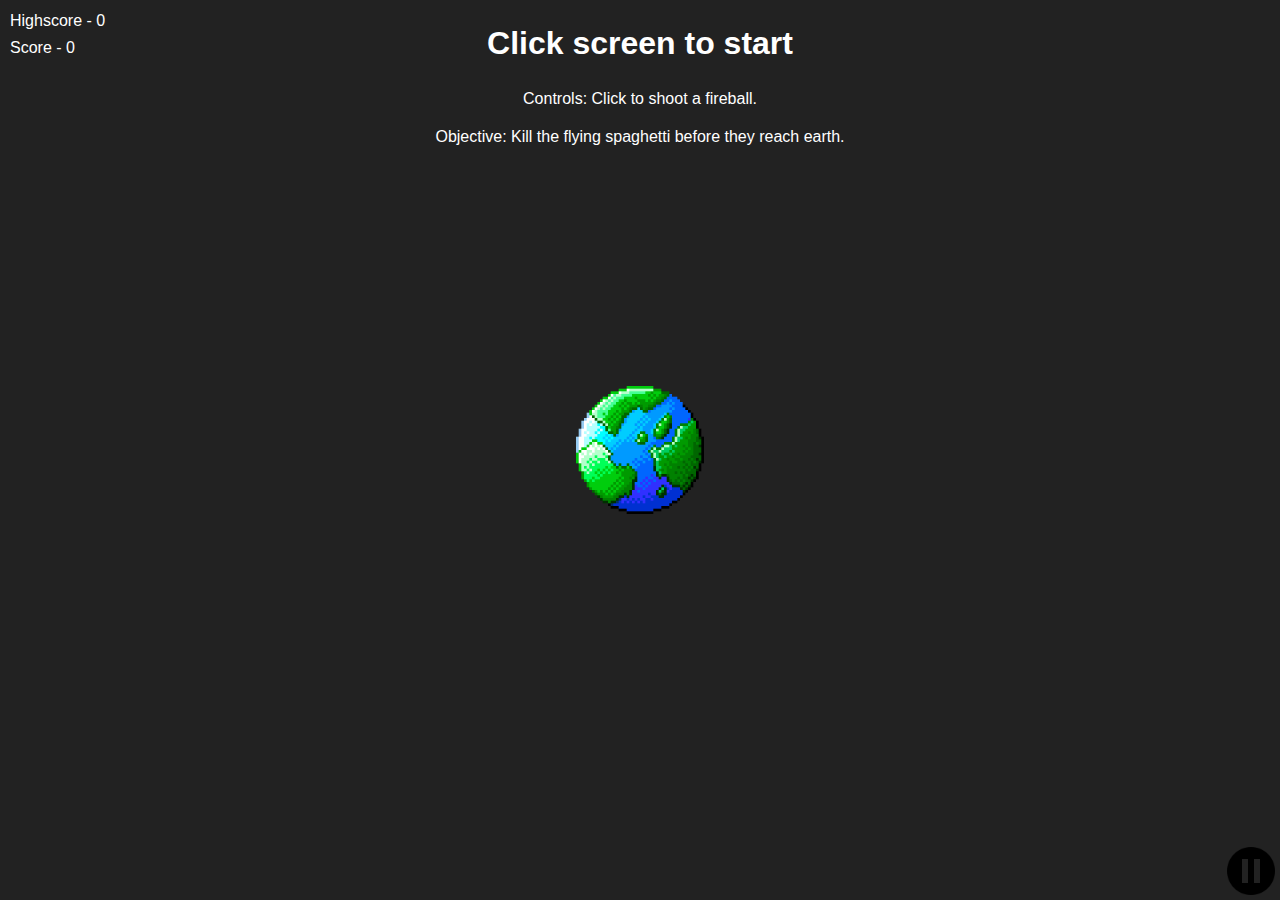
<file: index.html>
<!DOCTYPE html>
<!--[if lt IE 7]><html dir="ltr" lang="nl-be" class="no-js lt-ie7"><![endif]-->
<!--[if lt IE 8]><html dir="ltr" lang="nl-be" class="no-js lt-ie8"><![endif]-->
<!--[if lt IE 9]><html dir="ltr" lang="nl-be" class="no-js lt-ie9"><![endif]-->
<!--[if lt IE 10]><html dir="ltr" lang="nl-be" class="no-js lt-ie10"><![endif]-->
<!--if(gt IE 9)|!(IE)><!--><html dir="ltr" lang="nl-be" class="no-js" prefix="og: http://og.me/ns#"><!--<![endif]-->
<head>
    <meta charset="UTF-8">
    <meta http-equiv="X-UA-Compatible" content="IE=edge;chrome=1">
    <title>Spaghetti Invaders</title>
    <link href="content/images/icon_noodle.gif" rel="icon" type="image/x-icon">
    <link href="content/images/icon_noodle.gif" rel="shortcut icon" type="image/x-icon">
    <meta name="viewport" content="width=device-width">
    <link rel="stylesheet" href="styles/normalize.css">
    <link rel="stylesheet" href="styles/helpers.css">
    <link rel="stylesheet" href="styles/common.css">
    <link rel="stylesheet" href="styles/buttons.css">
    <link rel="stylesheet" href="styles/layout.css">
    <link rel="stylesheet" href="styles/app.css">
    <script src="components/modernizr/modernizr.custom.js"></script>
	<script>
	window.onload = function() {
		document.body.onselectstart = function() {
			return false;
		}
		document.getElementById('play').style.display='none';
	}
	</script>
	<noscript>
	  <META HTTP-EQUIV="Refresh" CONTENT="0;URL=error.html">
	</noscript>
</head>
<body>
	<a onclick="console.log('paused'); document.getElementById('play').style.display='inline'; document.getElementById('pause').style.display='none'"><img id="pause" class="SettingsButton" src="./content/images/pause.png" unselectable="on" /></a>
	<a onclick="console.log('play'); document.getElementById('pause').style.display='inline'; document.getElementById('play').style.display='none'"><img class="SettingsButton" id="play" src="./content/images/play.png" unselectable="on" /></a>
	<!--<a href="javascript:void(0)" onclick=
    "document.getElementById('light').style.display='block';document.getElementById('fade').style.display='block'"><img class="SettingsButton" src="./content/images/SettingsButton.png" unselectable="on"/></a>

    <div class="white_content" id="light">
		<div class="content">
			<div class="squaredFour">
				<input type="checkbox" value="None" id="NoGradient" name="check" onclick="" />
				<label for="squaredFour"></label>
			</div>
		<span class="context-1">Enable a gradient background</span>
		</div>
		<a href="javascript:void(0)" onclick="document.getElementById('light').style.display='none';document.getElementById('fade').style.display='none'"><img class="CloseButton" src="./content/images/close.png" unselectable="on" /></a>
    </div>-->

    <div class="black_overlay" id="fade"></div>
	
    <div id="container">
		<section id="spel" class="bg-light-gray">
			<div id="spel-container">
				<div class="GameInfo">
					<p>Highscore - <span class="high">0</span></p>
					<p>Score - <span class="score">0</span></p>
				</div>
				<div class="ready">
					<h1>Click screen to start</h1>
					<p>Controls: Click to shoot a fireball.</p>
					<p>Objective: Kill the flying spaghetti before they reach earth.</p>
				</div>
				<div class="dead">
					<h1>Oh no you failed to save Earth!</h1>
					<h4>Score: <span class="FinalScore">0</span></h4>
					<p><a class="myButton" id="playagain">Play Again</a> <a class="myButton" id="saveurl">Save</a></p>
				</div>
				<div class="paused">
					<h1 style="color: aqua; -webkit-text-stroke-width: 1x; -webkit-text-stroke-color: black;">Paused</h1>
				</div>
				<div class="getready">
					<h1 style="color: orange; -webkit-text-stroke-width: 1x; -webkit-text-stroke-color: black;">Get Ready!!</h1>
					<h2 class="timer" style="color: #33ff54"></h2>
				</div>
				<div class="info">
					<h1 class="info_heading"></h1>
					<h2 class="info_text"></h2>
				</div>
			</div>
		</section>
	</div>
    <script src="components/jquery/jquery-1.11.1.js"></script>
    <script src="components/jquery-ui-1.11.2/jquery-ui.js"></script>
    <script src="scripts/utilities.js"></script>
    <script src="scripts/app.js"></script>
	<script src="scripts/jquery.cookie.js"></script>
</body>
</html>
</file>
<file: styles/helpers.css>
/* ==========================================================================
   Helper classes
   ========================================================================== */

/*
 * Hide visually and from screen readers: h5bp.com/u
 */

.hidden {
    display: none !important;
    visibility: hidden;
}

/*
 * Hide only visually, but have it available for screen readers: h5bp.com/v
 */

.visuallyhidden {
    border: 0;
    clip: rect(0 0 0 0);
    height: 1px;
    margin: -1px;
    overflow: hidden;
    padding: 0;
    position: absolute;
    width: 1px;
}

/*
 * Extends the .visuallyhidden class to allow the element to be focusable
 * when navigated to via the keyboard: h5bp.com/p
 */

.visuallyhidden.focusable:active,
.visuallyhidden.focusable:focus {
    clip: auto;
    height: auto;
    margin: 0;
    overflow: visible;
    position: static;
    width: auto;
}

/*
 * Hide visually and from screen readers, but maintain layout
 */

.invisible {
    visibility: hidden;
}

/*
 * Clearfix: contain floats
 *
 * For modern browsers
 * 1. The space content is one way to avoid an Opera bug when the
 *    `contenteditable` attribute is included anywhere else in the document.
 *    Otherwise it causes space to appear at the top and bottom of elements
 *    that receive the `clearfix` class.
 * 2. The use of `table` rather than `block` is only necessary if using
 *    `:before` to contain the top-margins of child elements.
 */

.clearfix:before,
.clearfix:after {
    content: " "; /* 1 */
    display: table; /* 2 */
}

.clearfix:after {
    clear: both;
}
</file>
<file: styles/common.css>
/*
 * What follows is the result of much research on cross-browser styling.
 * Credit left inline and big thanks to Nicolas Gallagher, Jonathan Neal,
 * Kroc Camen, and the H5BP dev community and team.
 */

/* ==========================================================================
   Base styles: opinionated defaults
   ========================================================================== */

html {
    color: #222;
    font-size: 1em;
    line-height: 1.4;
}

/*
 * Remove text-shadow in selection highlight: h5bp.com/i
 * These selection rule sets have to be separate.
 * Customize the background color to match your design.
 */

::-moz-selection {
    background: #b3d4fc;
    text-shadow: none;
}

::selection {
    background: #b3d4fc;
    text-shadow: none;
}

/*
 * A better looking default horizontal rule
 */

hr {
    display: block;
    height: 1px;
    border: 0;
    border-top: 1px solid #ccc;
    margin: 1em 0;
    padding: 0;
}

/*
 * Remove the gap between images, videos, audio and canvas and the bottom of
 * their containers: h5bp.com/i/440
 */

audio,
canvas,
img,
svg,
video {
    vertical-align: middle;
}

/*
 * Remove default fieldset styles.
 */

fieldset {
    border: 0;
    margin: 0;
    padding: 0;
}

/*
 * Allow only vertical resizing of textareas.
 */

textarea {
    resize: vertical;
}

/* ==========================================================================
   Browse Happy prompt
   ========================================================================== */

.browsehappy {
    margin: 0.2em 0;
    background: #ccc;
    color: #000;
    padding: 0.2em 0;
}

/* ==========================================================================
   Print styles.
   Inlined to avoid the additional HTTP request: h5bp.com/r
   ========================================================================== */

@media print {
    *,
    *:before,
    *:after {
        background: transparent !important;
        color: #000 !important; /* Black prints faster: h5bp.com/s */
        box-shadow: none !important;
        text-shadow: none !important;
    }

    a,
    a:visited {
        text-decoration: underline;
    }

    a[href]:after {
        content: " (" attr(href) ")";
    }

    abbr[title]:after {
        content: " (" attr(title) ")";
    }

    /*
     * Don't show links that are fragment identifiers,
     * or use the `javascript:` pseudo protocol
     */

    a[href^="#"]:after,
    a[href^="javascript:"]:after {
        content: "";
    }

    pre,
    blockquote {
        border: 1px solid #999;
        page-break-inside: avoid;
    }

    thead {
        display: table-header-group; /* h5bp.com/t */
    }

    tr,
    img {
        page-break-inside: avoid;
    }

    img {
        max-width: 100% !important;
    }

    p,
    h2,
    h3 {
        orphans: 3;
        widows: 3;
    }

    h2,
    h3 {
        page-break-after: avoid;
    }
}
</file>
<file: styles/buttons.css>
input[type=checkbox] {
	visibility: hidden;
}

.squaredFour {
	width: 20px;	
	margin: 20px auto;
	position: absolute;
	left: 20px;
}

.squaredFour label {
	cursor: pointer;
	position: absolute;
	width: 20px;
	height: 20px;
	top: 0px;
	left: 0px;
	border-radius: 4px;

	-webkit-box-shadow: inset 0px 1px 1px white, 0px 1px 3px rgba(0,0,0,0.5);
	-moz-box-shadow: inset 0px 1px 1px white, 0px 1px 3px rgba(0,0,0,0.5);
	box-shadow: inset 0px 1px 1px white, 0px 1px 3px rgba(0,0,0,0.5);
	background: #fcfff4;

	background: -webkit-linear-gradient(top, #fcfff4 0%, #dfe5d7 40%, #b3bead 100%);
	background: -moz-linear-gradient(top, #fcfff4 0%, #dfe5d7 40%, #b3bead 100%);
	background: -o-linear-gradient(top, #fcfff4 0%, #dfe5d7 40%, #b3bead 100%);
	background: -ms-linear-gradient(top, #fcfff4 0%, #dfe5d7 40%, #b3bead 100%);
	background: linear-gradient(top, #fcfff4 0%, #dfe5d7 40%, #b3bead 100%);
	filter: progid:DXImageTransform.Microsoft.gradient( startColorstr='#fcfff4', endColorstr='#b3bead',GradientType=0 );
}

.squaredFour label:after {
	-ms-filter: "progid:DXImageTransform.Microsoft.Alpha(Opacity=0)";
	filter: alpha(opacity=0);
	opacity: 0;
	content: '';
	position: absolute;
	width: 9px;
	height: 5px;
	background: transparent;
	top: 4px;
	left: 4px;
	border: 3px solid #333;
	border-top: none;
	border-right: none;

	-webkit-transform: rotate(-45deg);
	-moz-transform: rotate(-45deg);
	-o-transform: rotate(-45deg);
	-ms-transform: rotate(-45deg);
	transform: rotate(-45deg);
}

.squaredFour label:hover::after {
	-ms-filter: "progid:DXImageTransform.Microsoft.Alpha(Opacity=30)";
	filter: alpha(opacity=30);
	opacity: 0.5;
}

.squaredFour input[type=checkbox]:checked + label:after {
	-ms-filter: "progid:DXImageTransform.Microsoft.Alpha(Opacity=100)";
	filter: alpha(opacity=100);
	opacity: 1;
}
</file>
<file: styles/layout.css>
* {
    box-sizing: border-box;
}
.wrapper {
    width:100%;
    margin:0;
    padding:0;
}
.container {
    width:1140px;
    margin:0 auto;
    overflow: hidden;
    padding:0 12px;
}
.row {
    margin:0;
}
.row .row {
    margin:0 -12px;
}
.row:before,
.row:after {
    content: " "; /* 1 */
    display: table; /* 2 */
}
.row:after {
    clear: both;
}
.col {
    float:left;
    margin:0 12px 24px;
    overflow: hidden;
}
.col-12{width:1092px;}
.col-11{width:999px;}
.col-10{width:906px;}
.col-9{width:813px;}
.col-8{width:720px;}
.col-7{width:627px;}
.col-6{width:534px;}
.col-5{width:441px;}
.col-4{width:348px;}
.col-3{width:255px;}
.col-2{width:162px;}
.col-1{width:69px;}
/*
Test Settings
*/
html {
    background:#ffffff;
}
.col{
     background:#c0c0c0;
 }
.col .col{
    background:#a0a0a0;
}
.col .col .col{
    background:#808080;
}
.col .col .col .col{
    background:#606060;
}
</file>
<file: styles/app.css>
.monster{
    position: absolute;
    z-index: 100;
    width: 37px;
    height: auto;
	user-select: none;
	-moz-user-select: none;
	-webkit-user-select: none;
}

.monster:hover{
    cursor: pointer;
}

.monster.clicked{
    opacity: 0.8;
}

.fireball{
    position: absolute;
    z-index: 100;
    width: 20px;
    height: auto;
}

.point{
    position: absolute;
    z-index: 200;
    width: 20px;
    height: auto;
}

.myButton {
	-moz-box-shadow: 0px 1px 0px 0px #1c1b18;
	-webkit-box-shadow: 0px 1px 0px 0px #1c1b18;
	box-shadow: 0px 1px 0px 0px #1c1b18;
	background:-webkit-gradient(linear, left top, left bottom, color-stop(0.05, #eae0c2), color-stop(1, #ccc2a6));
	background:-moz-linear-gradient(top, #eae0c2 5%, #ccc2a6 100%);
	background:-webkit-linear-gradient(top, #eae0c2 5%, #ccc2a6 100%);
	background:-o-linear-gradient(top, #eae0c2 5%, #ccc2a6 100%);
	background:-ms-linear-gradient(top, #eae0c2 5%, #ccc2a6 100%);
	background:linear-gradient(to bottom, #eae0c2 5%, #ccc2a6 100%);
	filter:progid:DXImageTransform.Microsoft.gradient(startColorstr='#eae0c2', endColorstr='#ccc2a6',GradientType=0);
	background-color:#eae0c2;
	-moz-border-radius:15px;
	-webkit-border-radius:15px;
	border-radius:15px;
	border:2px solid #333029;
	display:inline-block;
	cursor:pointer;
	color:#505739;
	font-family:arial;
	font-size:14px;
	font-weight:bold;
	padding:12px 16px;
	text-decoration:none;
	text-shadow:0px 1px 0px #ffffff;
	text-align: center;
}
.myButton:hover {
	background:-webkit-gradient(linear, left top, left bottom, color-stop(0.05, #ccc2a6), color-stop(1, #eae0c2));
	background:-moz-linear-gradient(top, #ccc2a6 5%, #eae0c2 100%);
	background:-webkit-linear-gradient(top, #ccc2a6 5%, #eae0c2 100%);
	background:-o-linear-gradient(top, #ccc2a6 5%, #eae0c2 100%);
	background:-ms-linear-gradient(top, #ccc2a6 5%, #eae0c2 100%);
	background:linear-gradient(to bottom, #ccc2a6 5%, #eae0c2 100%);
	filter:progid:DXImageTransform.Microsoft.gradient(startColorstr='#ccc2a6', endColorstr='#eae0c2',GradientType=0);
	background-color:#ccc2a6;
    cursor: pointer;
}
.myButton:active {
	position:relative;
	top:1px;
}

.explosion{
    position: absolute;
    z-index: 100;
}

#globe{
    position: absolute;
    z-index: 50;
    height: 10vw;
    width: auto;
    top: 0;
    left: 0;
	-moz-user-select: none;
	-webkit-user-select: none;
	user-select: none;
}

.SettingsButton {
    position: absolute;
    z-index: 50;
    height: 48px;
    width: 48px;
    bottom: 5px;
    right: 5px;
	-moz-user-select: none;
	-webkit-user-select: none;
	user-select: none;
}
.SettingsButton:hover{
    cursor: pointer;
}
.CloseButton {
    position: absolute;
    z-index: 50;
    height: 24px;
    width: 24px;
    top: 5px;
    right: 5px;
	-moz-user-select: none;
	-webkit-user-select: none;
	user-select: none;
}
.CloseButton:hover{
    cursor: pointer;
}
#container {
    height: 100vh;
    width: 100vw;
    cursor: crosshair;
	position: relative;
    overflow: hidden;
	background: #222222;
}


#spel-container{
    position: relative;
    height: calc(100vh - 70px);
    overflow-x: hidden;
}

#spel{
    padding: 0px 0 0;
}

#spel h1, #spel h2, #spel h4, #spel p{
    color: #ffffff;
    text-align: center;
}

#spel .GameInfo {
    margin: 10px;
    position: absolute;
    top: 0px;
    z-index: 101;
	color: #6fb8da;
}

#spel .GameInfo p{
    text-align: left;
    padding: 0 0 5px;
    margin: 0;
}
.pause {

}

/*Pop Up*/
.black_overlay{
	display: none;
	position: absolute;
	top: 0%;
	left: 0%;
	width: 100%;
	height: 100%;
	background-color: black;
	z-index:1001;
	-moz-opacity: 0.8;
	opacity:.80;
	filter: alpha(opacity=80);
}

.white_content {
	display: none;
	position: absolute;
	top: 25%;
	left: 25%;
	width: 50%;
	height: 50%;
	padding: 16px;
	background-color: #4e4e4e;
	z-index:1002;
	overflow: auto;
	color: white;
}
.content {
	display: inline;
}
.context-1 {
	position: absolute;
	left: 50px;
	top: 36px;
}
</file>
